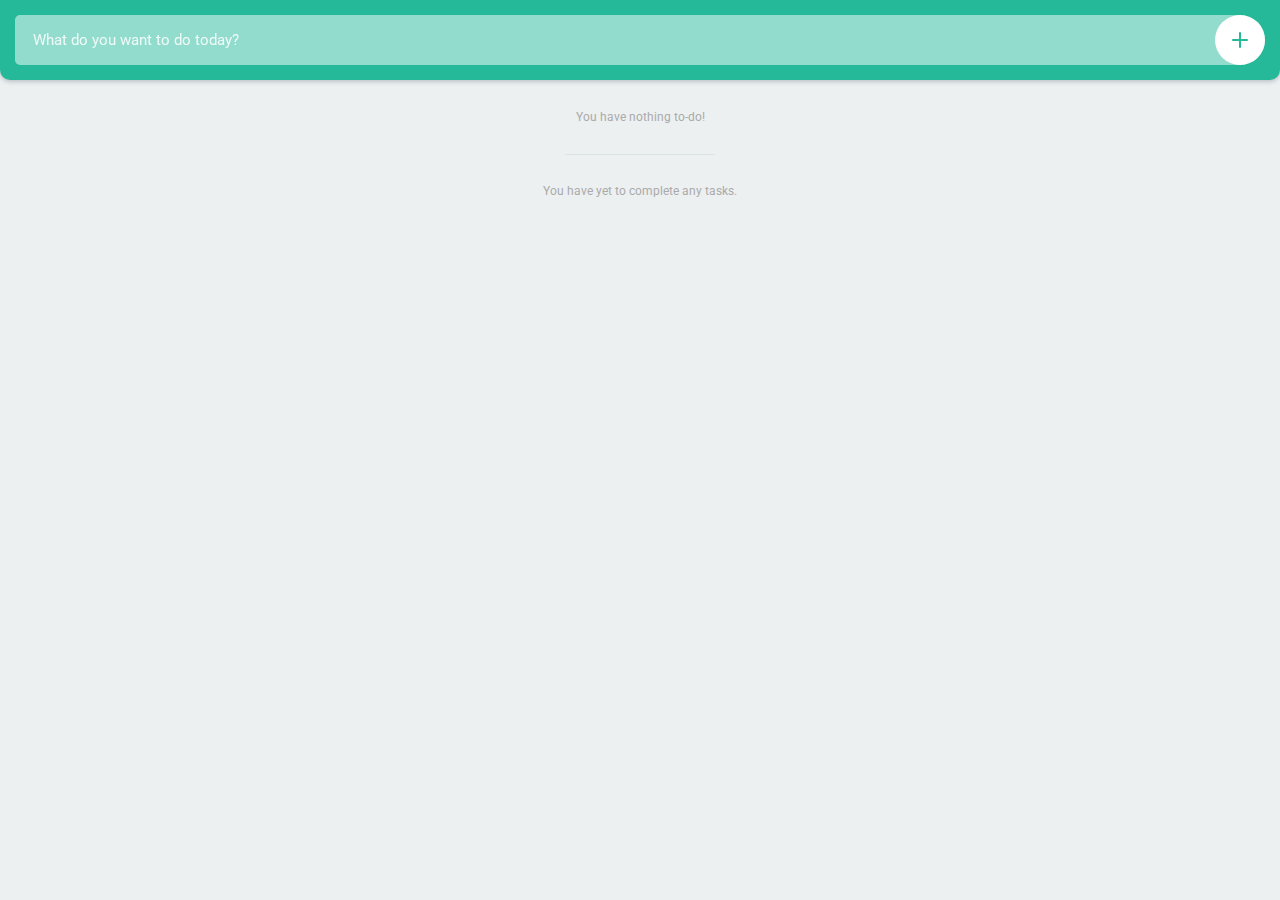
<file: index.html>
<!DOCTYPE html>
<html>
	<head>
        <!-- Content Type Meta tag -->
        <meta http-equiv="Content-Type" content="text/html; charset=UTF-8">
        
        <!--Responsive Viewport Meta tag-->
        <meta name="viewport" content="width=device-width, initial-scale=1, user-scalable=no">
        
		<title>Web App</title>
        
		<link href="https://fonts.googleapis.com/css?family=Roboto:400,500,700" rel="stylesheet">

		<!-- Stylesheets -->
		<link rel="stylesheet" type="text/css" href="resources/css/reset.min.css">
		<link rel="stylesheet" type="text/css" href="resources/css/style.css">
	</head>
	<body>

		<header id = head>
			<input type="text" placeholder="What do you want to do today?" id="item">
			<button id="add">
				<svg version="1.1" xmlns="http://www.w3.org/2000/svg" xmlns:xlink="http://www.w3.org/1999/xlink" x="0px" y="0px"viewBox="0 0 16 16" style="enable-background:new 0 0 16 16;" xml:space="preserve"><g><path class="fill" d="M16,8c0,0.5-0.5,1-1,1H9v6c0,0.5-0.5,1-1,1s-1-0.5-1-1V9H1C0.5,9,0,8.5,0,8s0.5-1,1-1h6V1c0-0.5,0.5-1,1-1s1,0.5,1,1v6h6C15.5,7,16,7.5,16,8z"/></g></svg>
			</button>
		</header>

		<div class="container" id="body">
			<!-- Uncompleted tasks -->
			<ul class="todo" id="todo"></ul>

			<!--Completed tasks-->
			<ul class="todo" id="completed"></ul>
		</div>
        <!-- inserting main.js in index.html-->
		<script src="resources/js/main.js"></script>
	</body>
</html>
</file>
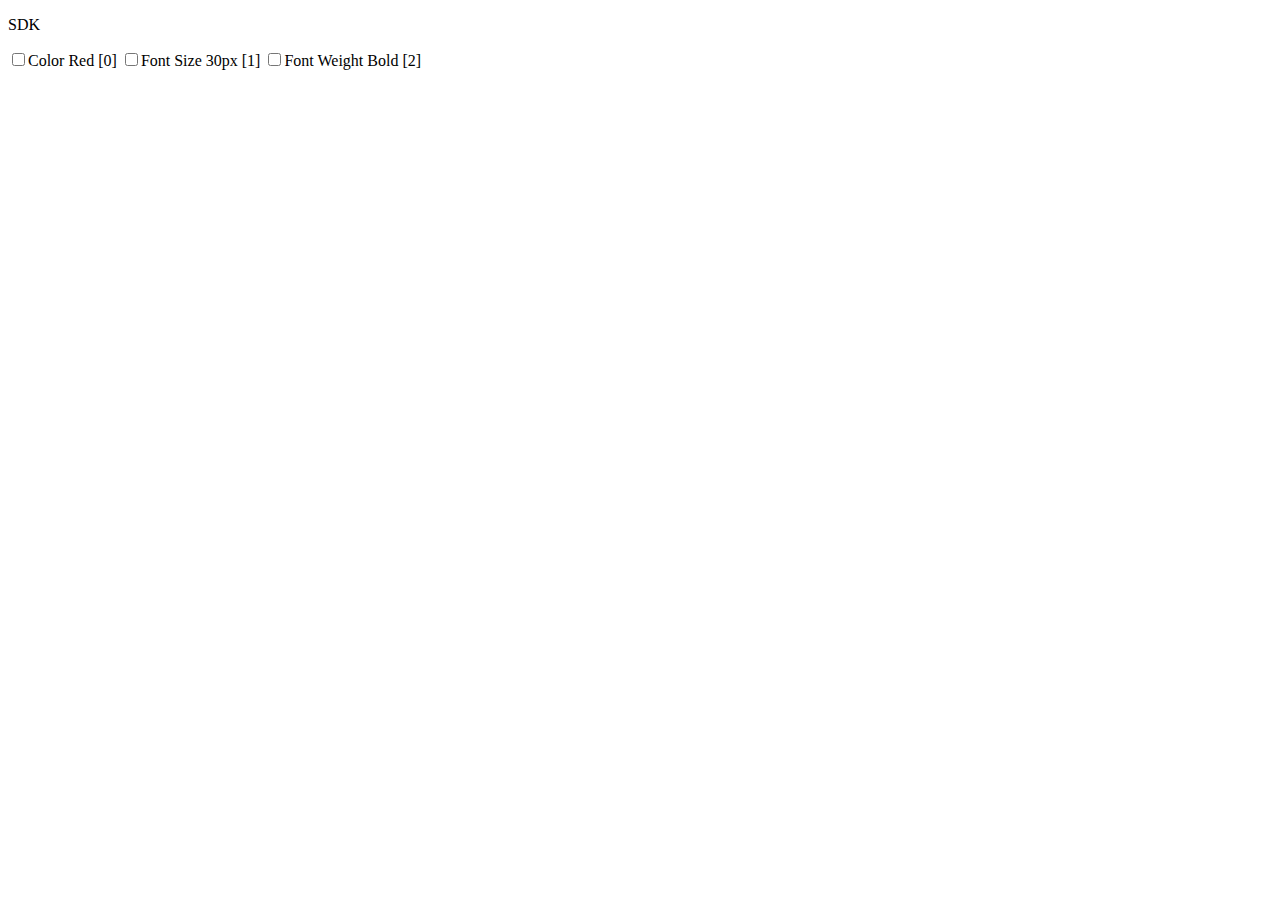
<file: sdk.html>
<!DOCTYPE html>
<html>
    <head>
        <title>SDK</title>
        <meta charset="windows-1252">
        <meta name="viewport" content="width=device-width, initial-scale=1.0">
    </head>
    <body>
        
        <p id="pgh">SDK</p>
        <input type="checkbox" class="chb" onclick="func();"/>Color Red [0]
        <input type="checkbox" class="chb" onclick="func();"/>Font Size 30px [1]
        <input type="checkbox" class="chb" onclick="func();"/>Font Weight Bold [2]
        
        <script>
    
             function func()
             {
                 var chb = document.getElementsByClassName('chb');
                 
                 if(chb[0].checked)
                 {
                     document.getElementById('pgh').style.color = '#F00';
                 }
                 if(!chb[0].checked)
                 {
                     document.getElementById('pgh').style.color = '#000';
                 }
                 
                 if(chb[1].checked)
                 {
                     document.getElementById('pgh').style.fontSize = '30px';
                 }
                 if(!chb[1].checked)
                 {
                     document.getElementById('pgh').style.fontSize = '1em';
                 }
                 
                 if(chb[2].checked)
                 {
                     document.getElementById('pgh').style.fontWeight = 'bold';
                 }
                 if(!chb[2].checked)
                 {
                     document.getElementById('pgh').style.fontWeight = 'normal';
                 }
                 
             }
    
        </script>
        
    </body>
</html>
</file>
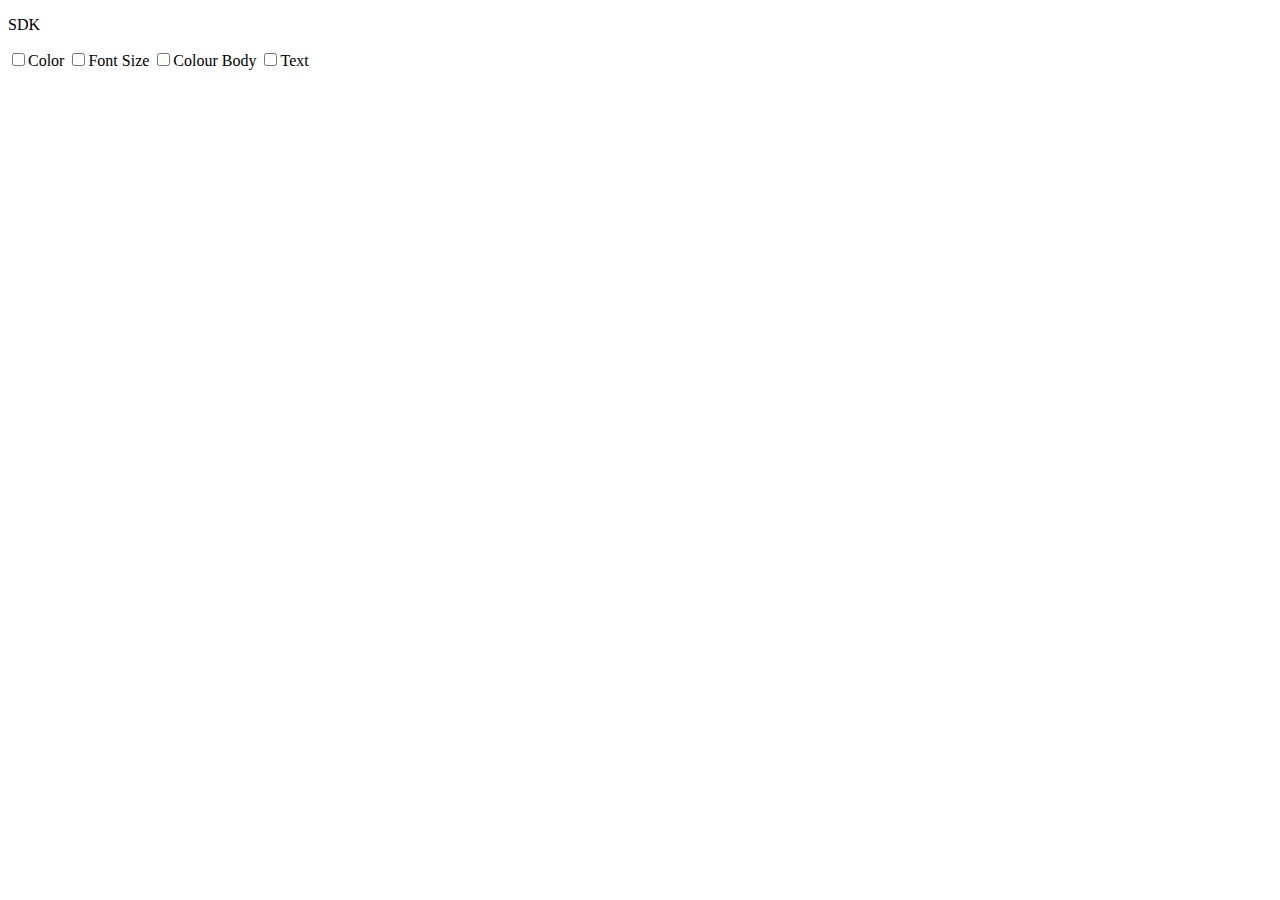
<file: sdktest.html>
<!DOCTYPE html>
<html>
    <head>
        <title>SDK</title>
        <meta charset="windows-1252">
        <meta name="viewport" content="width=device-width, initial-scale=1.0">
    </head>
    <body>
        
        <p id="pgh">SDK</p>
        <input type="checkbox" class="chb" onclick="func();"/>Color
        <input type="checkbox" class="chb" onclick="func();"/>Font Size 
        <input type="checkbox" class="chb" onclick="func();"/>Colour Body
        <input type="checkbox" class="chb" onclick="func();"/>Text
        
        <script>
    
             function func()
             {
                 var chb = document.getElementsByClassName('chb');
                 
                 if(chb[0].checked)
                 {
                    localStorage.setItem('a', 'on');
                 }
                 if(!chb[0].checked)
                 {
                    localStorage.setItem('a', 'off');
                 }
                 
                 if(chb[1].checked)
                 {
                    localStorage.setItem('b', 'on');
                 }
                 if(!chb[1].checked)
                 {
                    localStorage.setItem('b', 'off');
                 }
                
                 
                 if(chb[2].checked)
                 {
                    localStorage.setItem('c', 'on');
                 }
                 if(!chb[2].checked)
                 {
                    localStorage.setItem('c', 'off');
                 }
                 if(chb[3].checked)
                 {
                    localStorage.setItem('d', 'on');
                 }
                 if(!chb[3].checked)
                 {
                    localStorage.setItem('d', 'off');
                 }
        }
    
        </script>
        
    </body>
</html>
</file>
<file: resources/css/style.css>
@charset "UTF-8";

body {
  background: #edf0f1;
  padding: 80px 0 0 0;
}

body, input, button {
  font-family: 'Roboto', sans-serif;
}

.noFill {
  fill: none;
}

header {
  width: 100%;
  height: 80px;

  top: 0;
  left: 0;
  z-index: 5;  

  background: #25b99a;
  box-shadow: 0px 2px 4px rgba(44, 62, 80, 0.25);
  border-bottom-right-radius: 10px;
  border-bottom-left-radius: 10px;
      
  position: fixed;
  padding: 15px;
}

header input {
  width: 100%;
  height: 50px;
  float: left;
  color: #fff;
    
  background: rgba(255, 255, 255, 0.5);
  border-radius: 5px 25px 25px 5px;
  border: 0px;
  box-shadow: none;
  outline: none;

  -webkit-appearance: none;
  -moz-appearance: none;
    
  font-size: 15px;
  font-weight: 400;
  text-indent: 18px;
  padding: 0 60px 0 0;
}

header input::-webkit-input-placeholder {
  color: rgba(255, 255, 255, 0.85);
}

header input:-moz-input-placeholder {
  color: rgba(255, 255, 255, 0.85);
}

header input::-moz-input-placeholder {
  color: rgba(255, 255, 255, 0.85);
}

header input:-ms-input-placeholder {
  color: rgba(255, 255, 255, 0.85);
}

header button {
  width: 50px;
  height: 50px;

  position:absolute;
  top:15px;
  right:15px;
  z-index:2;

  border-radius: 26px;
  background: #fff;
  border: 0px;
  box-shadow: none;
  outline: none;
  cursor: pointer;

  -webkit-appearance: none;
  -moz-appearance: none;
}

header button svg {
  width: 16px;
  height: 16px;

  position: absolute;
  top: 50%;
  left: 50%;

  margin: -8px 0 0 -8px;
}

header button svg .fill {
  fill: #25b99a;
}

.container {
  width: 100%;
  float: left;
  padding: 15px;
}

ul.todo {
  width: 100%;
  float: left;
}

ul.todo li {
  width: 100%;
  min-height: 50px;
  float: left;
  font-size: 14px;
  font-weight: 500;
  color: #444;
  line-height: 22px;

  background: #fff;
  border-radius: 5px;
  position: relative;
  box-shadow: 0px 1px 2px rgba(44, 62, 80, 0.12);
  margin: 0 0 10px 0;
  padding: 14px 100px 14px 14px;
  word-break: break-word;
}

ul.todo li:last-of-type {
  margin: 0;
}

ul.todo li .buttons {
  width: 100px;
  height: 50px;

  position: absolute;
  top: 0;
  right: 0;
}

ul.todo li .buttons button {
  width: 50px;
  height: 50px;
  float: left;
  background: none;
  position: relative;
  border: 0px;
  box-shadow: none;
  outline: none;
  cursor: pointer;

  -webkit-appearance: none;
  -moz-appearance: none;
}

ul.todo li .buttons button:last-of-type:before {
  content: '';
  width: 1px;
  height: 30px;
  background: #edf0f1;

  position: absolute;
  top: 10px;
  left: 0;
}

ul.todo li .buttons button svg {
  width: 22px;
  height: 22px;

  position: absolute;
  top: 50%;
  left: 50%;

  margin: -11px 0 0 -11px;
}

ul.todo li .buttons button.complete svg {
  border-radius: 11px;
  border: 1.5px solid #25b99a;

  transition: background 0.2s ease;
}

ul.todo#completed li .buttons button.complete svg {
  background: #25b99a;
  border: 0px;
}

ul.todo:not(#completed) li .buttons button.complete:hover svg {
  background: rgba(37, 185, 154, 0.75);
}

ul.todo:not(#completed) li .buttons button.complete:hover svg .fill {
  fill: #fff;
}

ul.todo#completed li .buttons button.complete svg .fill {
  fill: #fff;
}

ul.todo li .buttons button svg .fill {
  transition: fill 0.2s ease;
}

ul.todo li .buttons button.remove svg .fill {
  fill: #c0cecb;
}

ul.todo li .buttons button.remove:hover svg .fill {
  fill: #e85656;
}

ul.todo li .buttons button.complete svg .fill {
  fill: #25b99a;
}

ul.todo#completed {
  position: relative;
  padding: 60px 0 0 0;
}

ul.todo#completed:before {
  content: '';
  width: 150px;
  height: 1px;
  background: #d8e5e0;

  position: absolute;
  top: 30px;
  left: 50%;

  margin: 0 0 0 -75px;
}

ul.todo#todo:empty:after {
  content: 'You have nothing to-do!';
  margin: 15px 0 0 0;
}

ul.todo#completed:empty:after {
  content: 'You have yet to complete any tasks.';
}

ul.todo#todo:after,
ul.todo#completed:after {
  width: 100%;
  display: block;
  text-align: center;
  font-size: 12px;
  color: #aaa;
}
</file>
